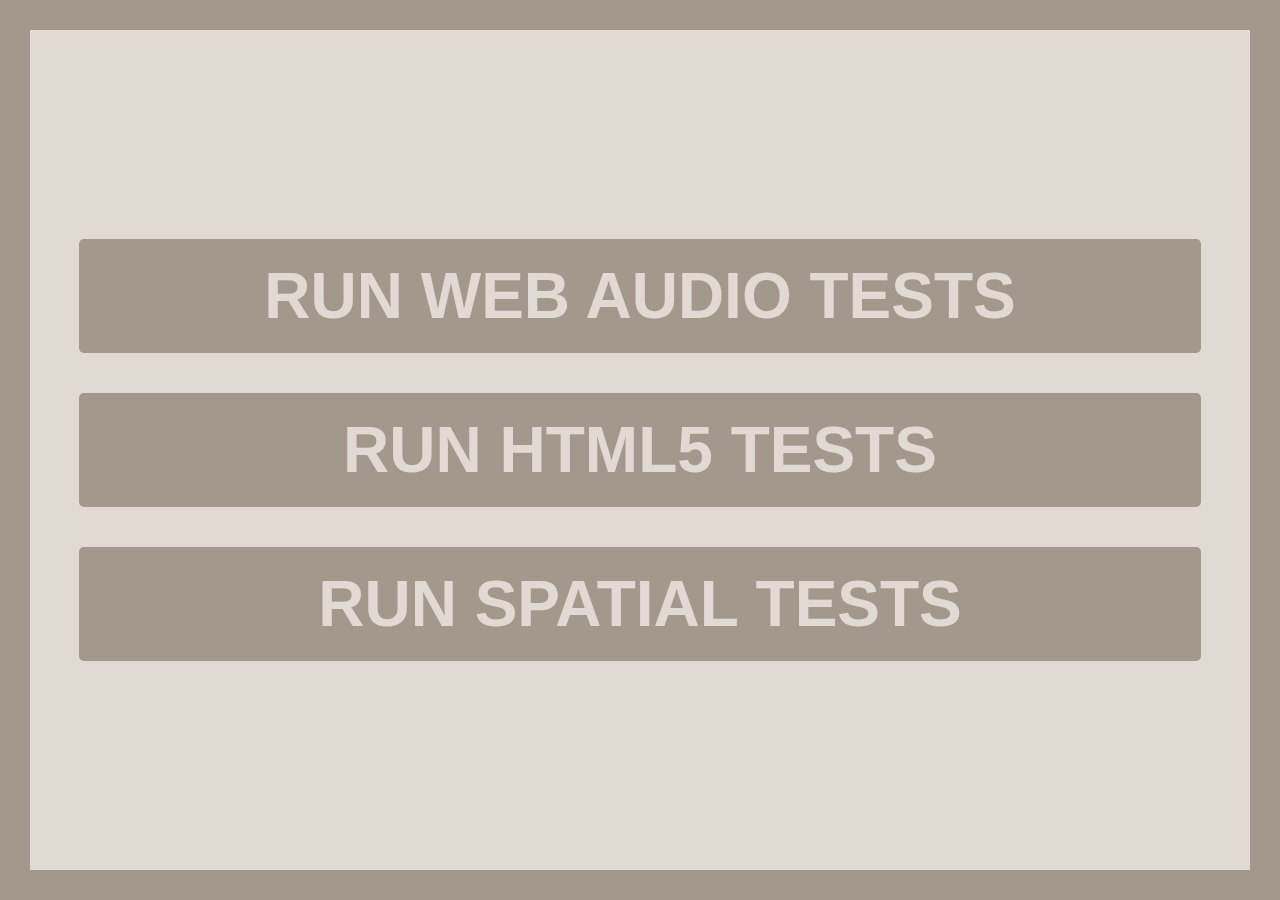
<file: howlerconfig/howler.js-master/tests/index.html>
<!doctype html>
<html lang="en">
<head>
  <meta charset="utf-8">
  <title>Howler.js Tests</title>
  <link rel="stylesheet" href="./css/styles.css">
</head>
<body>
  <div id="container">
    <button class="button" id="webaudio">RUN WEB AUDIO TESTS</button>
    <button class="button" id="html5">RUN HTML5 TESTS</button>
    <button class="button" id="spatial">RUN SPATIAL TESTS</button>
  </div>

  <script>
    document.getElementById('webaudio').onclick = function() {
      window.location = 'core.webaudio.html';
    };

    document.getElementById('html5').onclick = function() {
      window.location = 'core.html5audio.html';
    };

    document.getElementById('spatial').onclick = function() {
      window.location = 'spatial.html';
    };
  </script>
</body>
</html>
</file>
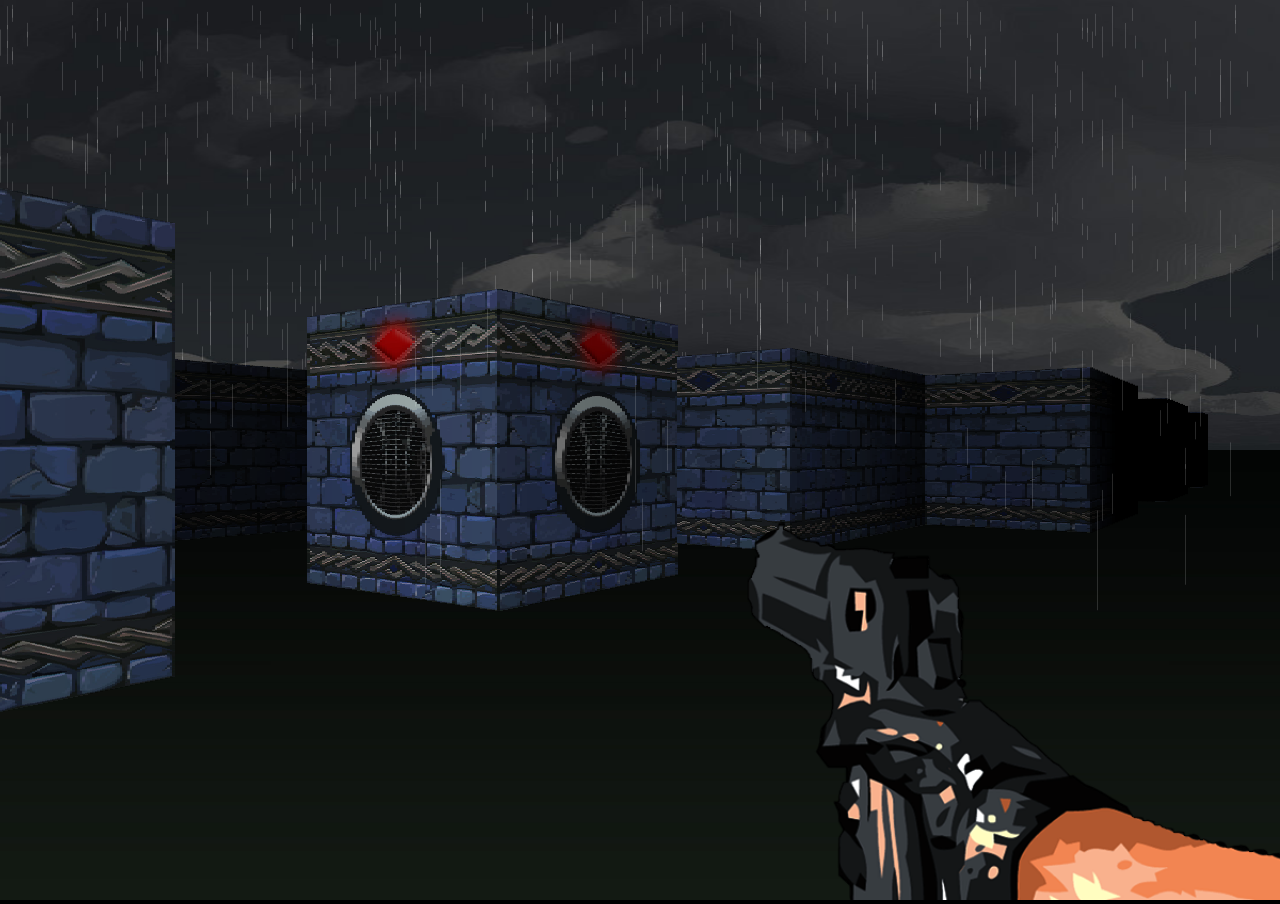
<file: howlerconfig/howler.js-master/examples/3d/index.html>
<!doctype html>
<html lang="en">
<head>
  <meta charset="utf-8">
  <meta name="viewport" content="user-scalable=no">
  <title>Howler.js 3D Spatial Audio</title>
  <link rel="stylesheet" href="./styles.css">
</head>
<body>
  <!-- Game Canvas -->
  <canvas id="canvas" width="1" height="1">

  <!-- Scripts -->
  <script src="../../src/howler.core.js"></script>
  <script src="../../src/plugins/howler.spatial.js"></script>
  <script src="./js/sound.js"></script>
  <script src="./js/player.js"></script>
  <script src="./js/controls.js"></script>
  <script src="./js/texture.js"></script>
  <script src="./js/map.js"></script>
  <script src="./js/camera.js"></script>
  <script src="./js/game.js"></script>
</body>
</html>
</file>
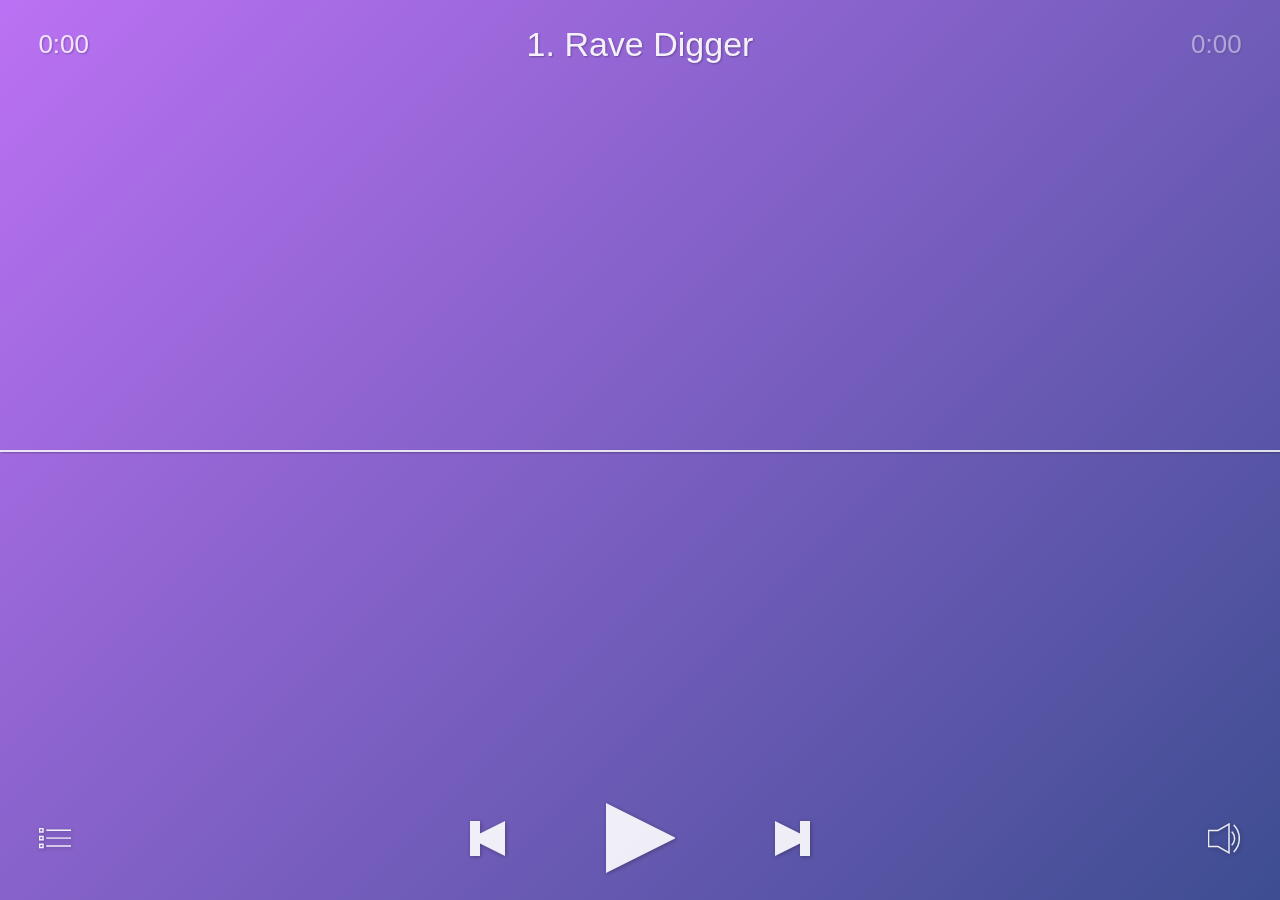
<file: howlerconfig/howler.js-master/examples/player/index.html>
<!doctype html>
<html lang="en">
<head>
  <meta charset="utf-8">
  <meta name="viewport" content="user-scalable=no">
  <title>Howler.js Audio Player</title>
  <link rel="stylesheet" href="./styles.css">
</head>
<body>
  <!-- Top Info -->
  <div id="title">
    <span id="track"></span>
    <div id="timer">0:00</div>
    <div id="duration">0:00</div>
  </div>

  <!-- Controls -->
  <div class="controlsOuter">
    <div class="controlsInner">
      <div id="loading"></div>
      <div class="btn" id="playBtn"></div>
      <div class="btn" id="pauseBtn"></div>
      <div class="btn" id="prevBtn"></div>
      <div class="btn" id="nextBtn"></div>
    </div>
    <div class="btn" id="playlistBtn"></div>
    <div class="btn" id="volumeBtn"></div>
  </div>

  <!-- Progress -->
  <div id="waveform"></div>
  <div id="bar"></div>
  <div id="progress"></div>

  <!-- Playlist -->
  <div id="playlist">
    <div id="list"></div>
  </div>

  <!-- Volume -->
  <div id="volume" class="fadeout">
    <div id="barFull" class="bar"></div>
    <div id="barEmpty" class="bar"></div>
    <div id="sliderBtn"></div>
  </div>

  <!-- Scripts -->
  <script src="../../src/howler.core.js"></script>
  <script src="./siriwave.js"></script>
  <script src="./player.js"></script>
</body>
</html>
</file>
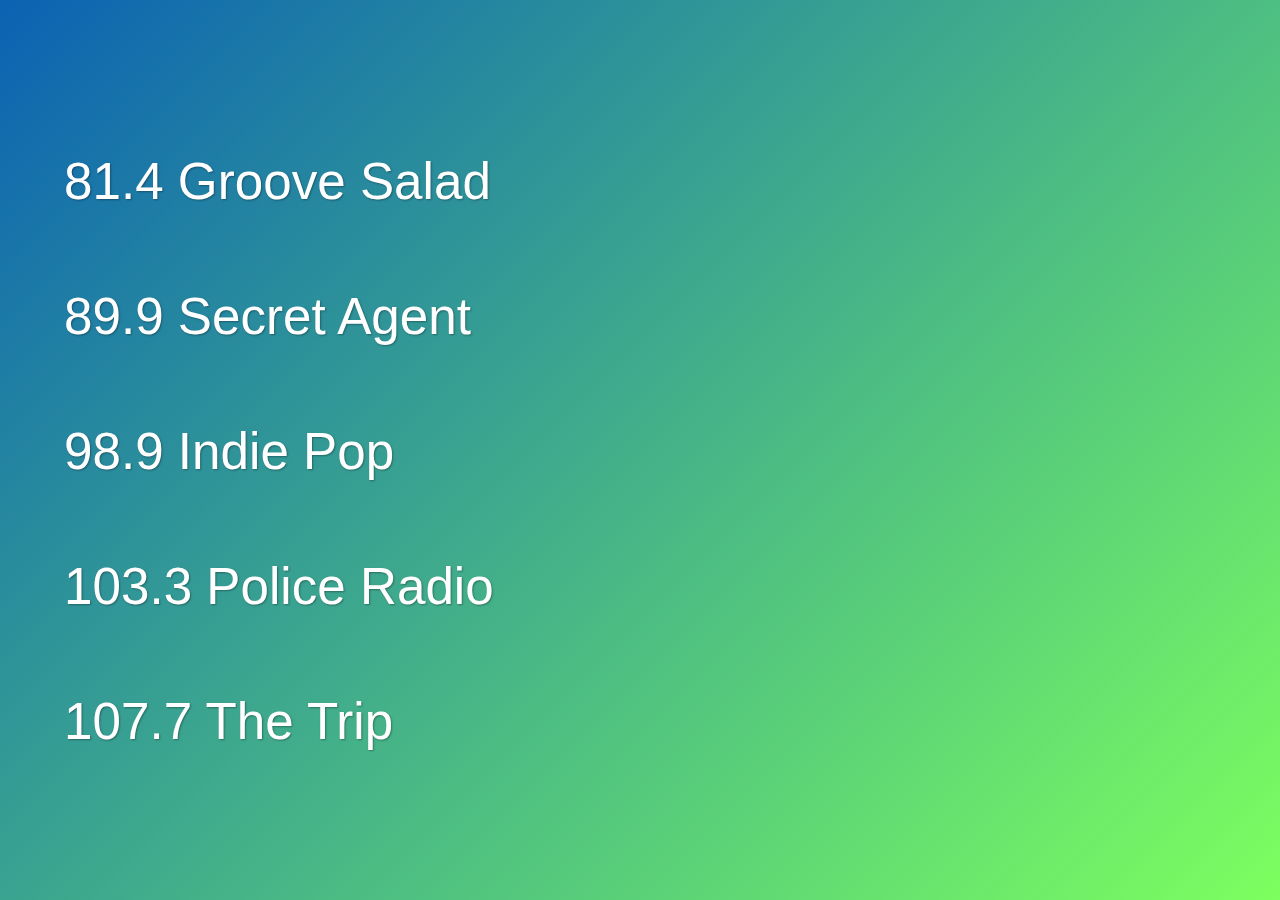
<file: howlerconfig/howler.js-master/examples/radio/index.html>
<!doctype html>
<html lang="en">
<head>
  <meta charset="utf-8">
  <meta name="viewport" content="user-scalable=no">
  <title>Howler.js Radio</title>
  <link rel="stylesheet" href="./styles.css">
</head>
<body>
  <!-- Stations -->
  <div class="padding"></div>
  <div id="station0" class="station">
    <div class="title">
      <div id="title0" class="subtitle"></div>
      <div id="live0" class="live">LIVE</div>
      <div id="playing0" class="playing">
        <div class="rect1"></div>
        <div class="rect2"></div>
        <div class="rect3"></div>
        <div class="rect4"></div>
        <div class="rect5"></div>
      </div>
    </div>
  </div>
  <div id="station1" class="station">
    <div class="title">
      <div id="title1" class="subtitle"></div>
      <div id="live1" class="live">LIVE</div>
      <div id="playing1" class="playing">
        <div class="rect1"></div>
        <div class="rect2"></div>
        <div class="rect3"></div>
        <div class="rect4"></div>
        <div class="rect5"></div>
      </div>
    </div>
  </div>
  <div id="station2" class="station">
    <div class="title">
      <div id="title2" class="subtitle"></div>
      <div id="live2" class="live">LIVE</div>
      <div id="playing2" class="playing">
        <div class="rect1"></div>
        <div class="rect2"></div>
        <div class="rect3"></div>
        <div class="rect4"></div>
        <div class="rect5"></div>
      </div>
    </div>
  </div>
  <div id="station3" class="station">
    <div class="title">
      <div id="title3" class="subtitle"></div>
      <div id="live3" class="live">LIVE</div>
      <div id="playing3" class="playing">
        <div class="rect1"></div>
        <div class="rect2"></div>
        <div class="rect3"></div>
        <div class="rect4"></div>
        <div class="rect5"></div>
      </div>
    </div>
  </div>
  <div id="station4" class="station">
    <div class="title">
      <div id="title4" class="subtitle"></div>
      <div id="live4" class="live">LIVE</div>
      <div id="playing4" class="playing">
        <div class="rect1"></div>
        <div class="rect2"></div>
        <div class="rect3"></div>
        <div class="rect4"></div>
        <div class="rect5"></div>
      </div>
    </div>
  </div>
  <div class="padding"></div>

  <!-- Scripts -->
  <script src="../../src/howler.core.js"></script>
  <script src="./radio.js"></script>
</body>
</html>
</file>
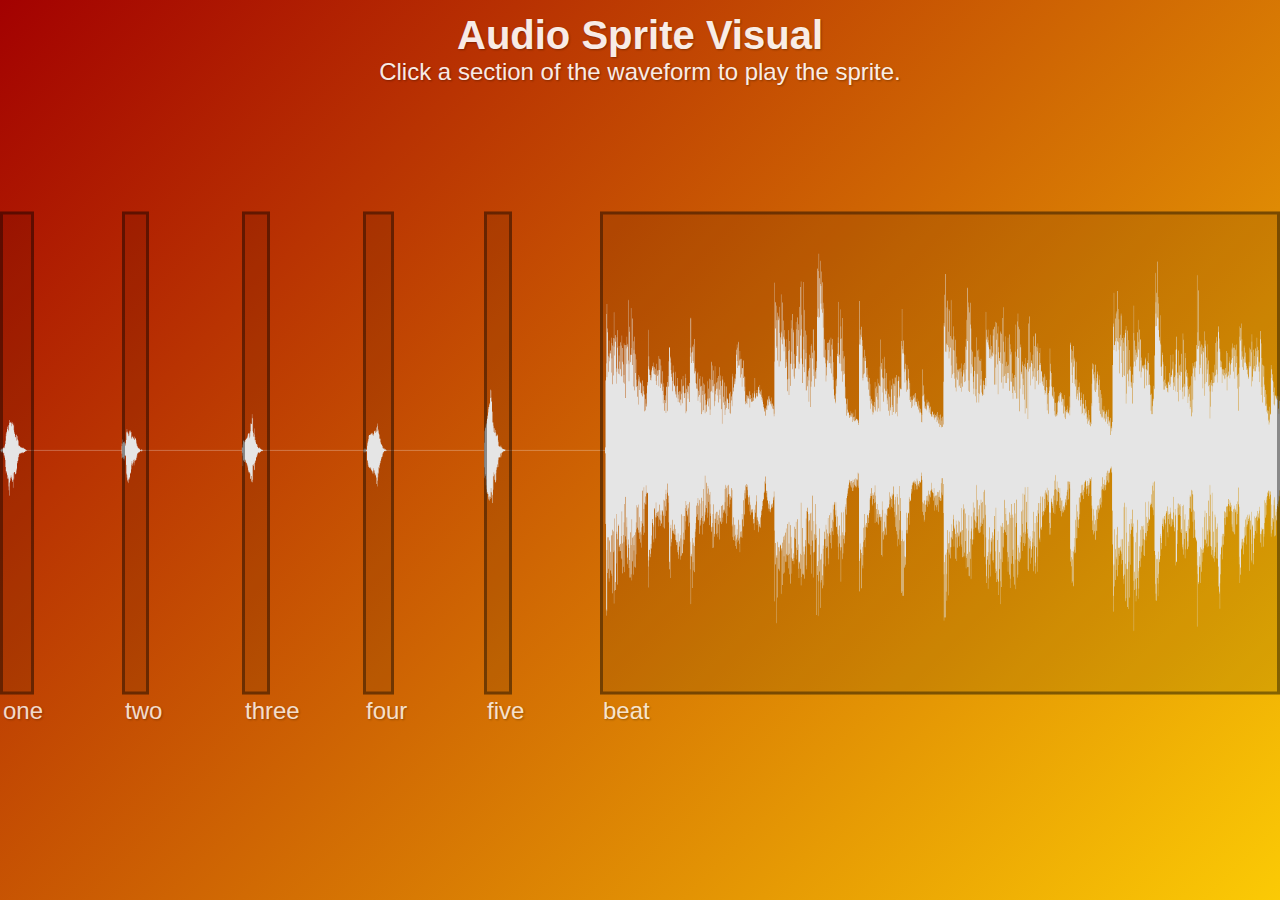
<file: howlerconfig/howler.js-master/examples/sprite/index.html>
<!doctype html>
<html lang="en">
<head>
  <meta charset="utf-8">
  <meta name="viewport" content="user-scalable=no">
  <title>Howler.js Audio Sprite Visual</title>
  <link rel="stylesheet" href="./styles.css">
</head>
<body>
  <!-- Top Info -->
  <div class="instructions">
    <span class="title">Audio Sprite Visual</span><br>
    <span class="description">Click a section of the waveform to play the sprite.</span>
  </div>

  <!-- Waveform -->
  <div id="waveform"></div>

  <!-- Sprite Click Areas -->
  <div class="sprites">
    <div id="sprite0" class="sprite">
      <div class="sprite-label">one</div>
    </div>
    <div id="sprite1" class="sprite">
      <div class="sprite-label">two</div>
    </div>
    <div id="sprite2" class="sprite">
      <div class="sprite-label">three</div>
    </div>
    <div id="sprite3" class="sprite">
      <div class="sprite-label">four</div>
    </div>
    <div id="sprite4" class="sprite">
      <div class="sprite-label">five</div>
    </div>
    <div id="sprite5" class="sprite">
      <div class="sprite-label">beat</div>
    </div>
  </div>

  <!-- Scripts -->
  <script src="../../src/howler.core.js"></script>
  <script src="./sprite.js"></script>
</body>
</html>
</file>
<file: howlerconfig/howler.js-master/tests/css/styles.css>
html {
  width: 100%;
  height: 100%;  
  overflow: hidden;
  padding: 0;
  margin: 0;
  outline: 0;
}

body {
  width: 100%;
  height: 100%;
  overflow: hidden;
  background: #e0dad2;
  border: 30px solid #a2998c;
  margin: 0;
  padding: 0;
  outline: 0;
  font-family: 'Lucida Grande', Arial;
  font-weight: bold;
  font-size: 50px;
  font-size: 7vw;
  color: #a2998c;
  -moz-box-sizing: border-box;
  -webkit-box-sizing: border-box;
  box-sizing: border-box;
  -moz-user-select: none;
  -webkit-user-select: none;
  user-select: none;
  cursor: default;
}

/* Main Components */
#container {
  width: 100%;
  height: 100%;
  text-align: center;
}
.button{
  background: #a2998c;
  border: none;
  outline: 0;
  padding: 20px 50px;
  margin: 0;
  font-family: 'Lucida Grande', Arial;
  font-weight: bold;
  font-size: 40px;
  font-size: 5vw;
  color: #e0dad2;
  border-radius: 5px;
  width: 92%;
  margin: 20px 0;
}
.button:hover {
  background: #91887b;
  cursor: pointer;
}
.button[disabled] {
  pointer-events: none;
  opacity: 0.5;
}
#logo {
  background-image: url('[data-uri]');
  width: 100px;
  height: 100px;
  position: absolute;
  bottom: 60px;
  left: 50%;
  margin: 0 -50px 0 -50px;
}

/* index.html */
#container {
  display: -webkit-box;
  display: -ms-flexbox;
  display: -webkit-flex;
  display: flex;
  -webkit-flex-direction: column;
  -webkit-box-direction: column;
  -ms-flex-direction: column;
  flex-direction: column;
  -webkit-justify-content: center;
  -webkit-box-pack: center;
  -ms-flex-pack: center;
  justify-content: center;
  -webkit-box-align: center;
  -webkit-align-items: center;
  -ms-flex-align: center;
  align-items: center;
}

@media screen and (max-height: 400px) {
  .button {
    padding: 5px;
  }
}
</file>
<file: howlerconfig/howler.js-master/examples/3d/styles.css>
html {
  width: 100%;
  height: 100%;  
  overflow: hidden;
  padding: 0;
  margin: 0;
  outline: 0;
}

body {
  width: 100%;
  height: 100%;
  padding: 0;
  margin: 0;
  overflow: hidden;
  background: #000;
  -webkit-user-select: none;
  user-select: none;
  -webkit-tap-highlight-color: rgba(255, 255, 255, 0);
}

#canvas {
  width: 100%;
  height: 100%;
}
</file>
<file: howlerconfig/howler.js-master/examples/player/styles.css>
html {
  width: 100%;
  height: 100%;  
  overflow: hidden;
  padding: 0;
  margin: 0;
  outline: 0;
}

body {
  width: 100%;
  height: 100%;
  padding: 0;
  margin: 0;
  overflow: hidden;
  background: #bb71f3;
  background: -moz-linear-gradient(-45deg, #bb71f3 0%, #3d4d91 100%);
  background: -webkit-linear-gradient(-45deg, #bb71f3 0%, #3d4d91 100%);
  background: linear-gradient(135deg, #bb71f3 0%, #3d4d91 100%);
  filter: progid:DXImageTransform.Microsoft.gradient(startColorstr='#bb71f3', endColorstr='#3d4d91', GradientType=1);
  font-family: "Helvetica Neue", "Futura", "Trebuchet MS", Arial;
  -webkit-user-select: none;
  user-select: none;
  -webkit-tap-highlight-color: rgba(255, 255, 255, 0);
}

/* Top Info */
#title {
  position: absolute;
  width: 100%;
  top: 3%;
  line-height: 34px;
  height: 34px;
  text-align: center;
  font-size: 34px;
  opacity: 0.9;
  font-weight: 300;
  color: #fff;
  text-shadow: 1px 1px 2px rgba(0, 0, 0, 0.33);
}
#timer {
  position: absolute;
  top: 0;
  left: 3%;
  text-align: left;
  font-size: 26px;
  opacity: 0.9;
  font-weight: 300;
  color: #fff;
  text-shadow: 1px 1px 2px rgba(0, 0, 0, 0.33);
}
#duration {
  position: absolute;
  top: 0;
  right: 3%;
  text-align: right;
  font-size: 26px;
  opacity: 0.5;
  font-weight: 300;
  color: #fff;
  text-shadow: 1px 1px 2px rgba(0, 0, 0, 0.33);
}

/* Controls */
.controlsOuter {
  position: absolute;
  width: 100%;
  height: 70px;
  bottom: 3%;
}
.controlsInner {
  position: absolute;
  width: 340px;
  height: 70px;
  left: 50%;
  margin: 0 -170px;
}
.btn {
  position: absolute;
  cursor: pointer;
  opacity: 0.9;
  -webkit-filter: drop-shadow(1px 1px 2px rgba(0, 0, 0, 0.33));
  filter: drop-shadow(1px 1px 2px rgba(0, 0, 0, 0.33));
  -webkit-user-select: none;
  user-select: none;
}
.btn:hover {
  opacity: 1;
}
#playBtn {
  background-image: url('[data-uri]');
  width: 69px;
  height: 70px;
  left: 50%;
  margin: auto -34.5px;
}
#pauseBtn {
  background-image: url('[data-uri]');
  width: 69px;
  height: 70px;
  left: 50%;
  margin: auto -34.5px;
  display: none;
}
#prevBtn {
  background-image: url('[data-uri]');
  width: 35px;
  height: 35px;
  left: 0;
  top: 50%;
  margin: -17.5px auto;
}
#nextBtn {
  background-image: url('[data-uri]');
  width: 35px;
  height: 35px;
  right: 0;
  top: 50%;
  margin: -17.5px auto;
}
#playlistBtn {
  background-image: url('[data-uri]');
  width: 35px;
  height: 35px;
  top: 50%;
  left: 3%;
  margin: -17.5px auto;
}
#volumeBtn {
  background-image: url('[data-uri]');
  width: 35px;
  height: 35px;
  top: 50%;
  right: 3%;
  margin: -17.5px auto;
}

/* Progress */
#waveform {
  width: 100%;
  height: 30%;
  position: absolute;
  left: 0;
  top: 50%;
  margin: -15% auto;
  display: none;
  cursor: pointer;
  opacity: 0.8;
  -webkit-user-select: none;
  user-select: none;
}
#waveform:hover {
  opacity: 1;
}
#bar {
  position: absolute;
  top: 50%;
  left: 0;
  width: 100%;
  height: 2px;
  background-color: rgba(255, 255, 255, 0.9);
  box-shadow: 1px 1px 2px rgba(0, 0, 0, 0.33);
  opacity: 0.9;
}
#progress {
  position: absolute;
  top: 0;
  left: 0;
  width: 0%;
  height: 100%;
  background-color: rgba(0, 0, 0, 0.1);
  z-index: -1;
}

/* Loading */
#loading {
  position: absolute;
  left: 50%;
  top: 50%;
  margin: -35px;
  width: 70px;
  height: 70px;
  background-color: #fff;
  border-radius: 100%;  
  -webkit-animation: sk-scaleout 1.0s infinite ease-in-out;
  animation: sk-scaleout 1.0s infinite ease-in-out;
  display: none;
}
@-webkit-keyframes sk-scaleout {
  0% { -webkit-transform: scale(0) }
  100% {
    -webkit-transform: scale(1.0);
    opacity: 0;
  }
}
@keyframes sk-scaleout {
  0% { 
    -webkit-transform: scale(0);
    transform: scale(0);
  } 100% {
    -webkit-transform: scale(1.0);
    transform: scale(1.0);
    opacity: 0;
  }
}

/* Plylist */
#playlist {
  width: 100%;
  height: 100%;
  position: absolute;
  top: 0;
  left: 0;
  background-color: rgba(0, 0, 0, 0.5);
  display: none;
}
#list {
  width: 100%;
  height: 360px;
  position: absolute;
  top: 50%;
  left: 0;
  margin: -180px auto;
}
.list-song {
  width: 100%;
  height: 120px;
  font-size: 50px;
  line-height: 120px;
  text-align: center;
  font-weight: bold;
  color: #fff;
  text-shadow: 1px 1px 2px rgba(0, 0, 0, 0.33);
}
.list-song:hover {
  background-color: rgba(255, 255, 255, 0.1);
  cursor: pointer;
}

/* Volume */
#volume {
  width: 100%;
  height: 100%;
  position: absolute;
  top: 0;
  left: 0;
  background-color: rgba(0, 0, 0, 0.5);
  touch-action: none;
  -webkit-user-select: none;
  -webkit-tap-highlight-color: rgba(0, 0, 0, 0);
  display: none;
}
.bar {
  position: absolute;
  top: 50%;
  left: 5%;
  margin: -5px auto;
  height: 10px;
  background-color: rgba(255, 255, 255, 0.9);
  box-shadow: 1px 1px 2px rgba(0, 0, 0, 0.33);
}
#barEmpty {
  width: 90%;
  opacity: 0.5;
  box-shadow: none;
  cursor: pointer;
}
#barFull {
  width: 90%;
}
#sliderBtn {
  width: 50px;
  height: 50px;
  position: absolute;
  top: 50%;
  left: 93.25%;
  margin: -25px auto;
  background-color: rgba(255, 255, 255, 0.8);
  box-shadow: 1px 1px 5px rgba(0, 0, 0, 0.33);
  border-radius: 25px;
  cursor: pointer;
}

/* Fade-In */
.fadeout {
  webkit-animation: fadeout 0.5s;
  -ms-animation: fadeout 0.5s;
  animation: fadeout 0.5s;
}
.fadein {
  webkit-animation: fadein 0.5s;
  -ms-animation: fadein 0.5s;
  animation: fadein 0.5s;
}
@keyframes fadein {
  from { opacity: 0; }
  to   { opacity: 1; }
}
@-webkit-keyframes fadein {
  from { opacity: 0; }
  to   { opacity: 1; }
}
@-ms-keyframes fadein {
  from { opacity: 0; }
  to   { opacity: 1; }
}
@keyframes fadeout {
  from { opacity: 1; }
  to   { opacity: 0; }
}
@-webkit-keyframes fadeout {
  from { opacity: 1; }
  to   { opacity: 0; }
}
@-ms-keyframes fadeout {
  from { opacity: 1; }
  to   { opacity: 0; }
}
</file>
<file: howlerconfig/howler.js-master/examples/radio/styles.css>
html {
  width: 100%;
  height: 100%;  
  overflow: hidden;
  padding: 0;
  margin: 0;
  outline: 0;
}

body {
  width: 100%;
  height: 100%;
  padding: 0;
  margin: 0;
  overflow: hidden;
  background: #0b62b3;
  background: -moz-linear-gradient(-45deg, #0b62b3 0%, #7dff5f 100%);
  background: -webkit-linear-gradient(-45deg, #0b62b3 0%, #7dff5f 100%);
  background: linear-gradient(135deg, #0b62b3 0%, #7dff5f 100%);
  filter: progid:DXImageTransform.Microsoft.gradient(startColorstr='#0b62b3', endColorstr='#7dff5f', GradientType=1);
  font-family: "Helvetica Neue", "Futura", "Trebuchet MS", Arial;
  -webkit-user-select: none;
  user-select: none;
  -webkit-tap-highlight-color: rgba(255, 255, 255, 0);
}

/* Stations */
.padding {
  width: 100%;
  height: 12.5%;
}
.station {
  position: relative;
  width: 100%;
  height: 15%;
  display: -webkit-box;
  display: -ms-flexbox;
  display: -webkit-flex;
  display: flex;
  -webkit-flex-direction: column;
  -webkit-box-direction: column;
  -ms-flex-direction: column;
  flex-direction: column;
  -webkit-justify-content: center;
  -webkit-box-pack: center;
  -ms-flex-pack: center;
  justify-content: center;
  padding-left: 5%;
  cursor: pointer;
  box-sizing: border-box;
}
.station:hover {
  background-color: rgba(255, 255, 255, 0.1);
}
.title {
  font-size: 4vw;
  line-height: 4vw;
  font-weight: 300;
  color: #fff;
  text-shadow: 1px 1px 2px rgba(0, 0, 0, 0.33);
}
.subtitle {
  display: inline-block;
  vertical-align: middle;
}
.live {
  width: 8vw;
  height: 3vw;
  background-color: #cc1919;
  border-radius: 3px;
  font-weight: bold;
  color: #fff;
  font-size: 2.25vw;
  line-height: 3vw;
  display: inline-block;
  text-align: center;
  opacity: 0;
  text-shadow: none;
}

/* Playing Animation */
.playing {
  position: absolute;
  right: 5%;
  top: 50%;
  margin: -20px auto;
  width: 50px;
  height: 40px;
  text-align: center;
  font-size: 10px;
  -webkit-transition: all 0.2s ease;
  transition: all 0.2s ease;
  display: none;
}
.playing > div {
  background-color: #fff;
  height: 100%;
  width: 6px;
  display: inline-block;
  -webkit-transition: all 0.2s ease;
  transition: all 0.2s ease;
  -webkit-animation: wavy 1s ease infinite forwards;
  animation: wavy 1s ease infinite forwards;
  -webkit-transform-origin: 50% 50%;
  transform-origin: 50% 50%;
  box-shadow: 1px 1px 2px rgba(0, 0, 0, 0.33);
}
.playing .rect2 {
  -webkit-animation-delay: 0.25s;
  animation-delay: 0.25s;
}
.playing .rect3 {
  -webkit-animation-delay: 0.5s;
  animation-delay: 0.5s;
}
.playing .rect4 {
  -webkit-animation-delay: 0.75s;
  animation-delay: 0.75s;
}
.playing .rect5 {
  -webkit-animation-delay: 1.0s;
  animation-delay: 1.0s;
}
@-webkit-keyframes wavy {
  0% {
    -webkit-transform: scaleY(1);
    transform: scaleY(1);
  }
  50% {
    -webkit-transform: scaleY(0.6);
    transform: scaleY(0.6);
  }
  100% {
    -webkit-transform: scaleY(1);
    transform: scaleY(1);
  }
}
@keyframes wavy {
  0% {
    -webkit-transform: scaleY(1);
    transform: scaleY(1);
  }
  50% {
    -webkit-transform: scaleY(0.6);
    transform: scaleY(0.6);
  }
  100% {
    -webkit-transform: scaleY(1);
    transform: scaleY(1);
  }
}
</file>
<file: howlerconfig/howler.js-master/examples/sprite/styles.css>
html {
  width: 100%;
  height: 100%;  
  overflow: hidden;
  padding: 0;
  margin: 0;
  outline: 0;
}

body {
  width: 100%;
  height: 100%;
  font-size: 100%;
  padding: 0;
  margin: 0;
  overflow: hidden;
  background: #a30101;
  background: -moz-linear-gradient(-45deg, #a30101 0%, #fbca05 100%);
  background: -webkit-linear-gradient(-45deg, #a30101 0%, #fbca05 100%);
  background: linear-gradient(135deg, #a30101 0%, #fbca05 100%);
  filter: progid:DXImageTransform.Microsoft.gradient(startColorstr='#a30101', endColorstr='#fbca05', GradientType=1);
  font-family: "Helvetica Neue", "Futura", "Trebuchet MS", Arial;
  -webkit-user-select: none;
  user-select: none;
  -webkit-tap-highlight-color: rgba(255, 255, 255, 0);
}

/* Top Info */
.instructions {
  width: 100%;
  text-align: center;
  margin-top: 1%;
}
.title {
  font-size: 2.5em;
  opacity: 0.9;
  font-weight: 600;
  color: #fff;
  text-shadow: 1px 1px 2px rgba(0, 0, 0, 0.33);
}
.description {
  font-size: 1.5em;
  opacity: 0.9;
  font-weight: 300;
  color: #fff;
  text-shadow: 1px 1px 2px rgba(0, 0, 0, 0.33);
}

/* Waveform */
#waveform {
  background-image: url('[data-uri]');
  background-size: contain;
  background-repeat: no-repeat;
  background-position: center center;
  width: 100%;
  height: 100%;
  position: absolute;
  top: 0;
  left: 0;
}

/* Sprites */
.sprites {
  position: absolute;
  top: 50%;
  width: 100%;
  height: 53%;
  transform: translate(0, -50%);
  -ms-transform: translate(0, -50%);
  -webkit-transform: translate(0, -50%);
}
.progress {
  position: absolute;
  top: 0;
  left: 0;
  height: 100%;
  background-color: rgba(0, 0, 0, 0.1);
  width: 0;
}
.sprite {
  position: absolute;
  top: 0;
  background-color: rgba(0, 0, 0, 0.1);
  border: 3px solid rgba(0, 0, 0, 0.4);
  height: 100%;
  width: 0;
}
.sprite:hover {
  background-color: rgba(0, 0, 0, 0.2);
  cursor: pointer;
}
#sprite0 {
  left: 0;
}
#sprite1 {
  left: 0;
}
#sprite2 {
  left: 0;
}
#sprite3 {
  left: 0;
}
#sprite4 {
  left: 0;
}
#sprite5 {
  right: 0;
}
.sprite-label {
  font-size: 1.5em;
  opacity: 0.8;
  font-weight: 300;
  color: #fff;
  text-shadow: 1px 1px 2px rgba(0, 0, 0, 0.33);
  position: absolute;
  bottom: -33px;
  left: 0;
}

@media screen and (max-height: 480px), screen and (max-width: 670px) {
  body {
    font-size: 75%;
  }
}
</file>
